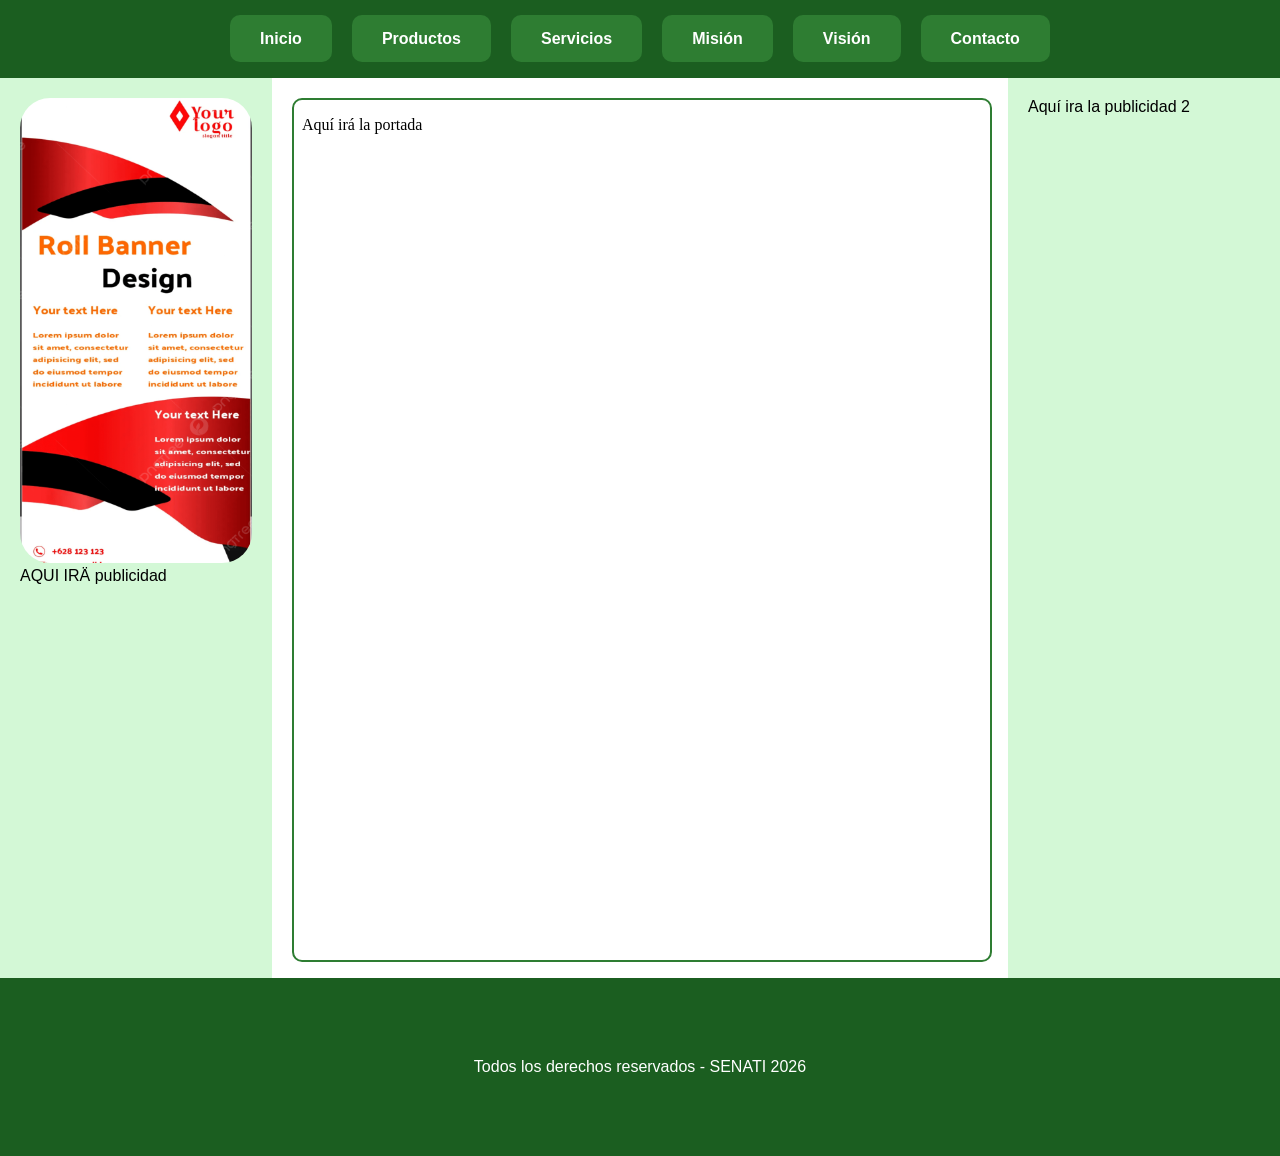
<file: index.html>
<!DOCTYPE html>
<html lang="es">
<head>
    <meta charset="UTF-8">
    <meta name="viewport" content="width=device-width, initial-scale=1.0">
    <title>Mi página</title>
    <link rel="icon" href="iconos/icono.png">
    <link rel="stylesheet" href="estilos/estilos.css">

</head>
<body>

<header>
    <nav>
        <input type="checkbox" id="activadormenu">
        <label for="activadormenu" id="hamburguesa">&#9776;</label>
        <ul id="menu">
            <li><a href="inicio.html" target="contenidoframe">Inicio</a></li>
            <li><a href="productos.html" target="contenidoframe">Productos</a></li>
            <li><a href="servicios.html" target="contenidoframe">Servicios</a></li>
            <li><a href="mision.html" target="contenidoframe">Misión</a></li>
            <li><a href="vision.html" target="contenidoframe">Visión</a></li>
            <li><a href="contacto.html" target="contenidoframe">Contacto</a></li>
        </ul>
    </nav>
</header>
<div id="contenedor">
    <div id="publicidad">
        <img src="imagenes/publicidad/publicidad_350.png" alt="">
        <p>AQUI IRÄ publicidad</p>
    </div>
    <div id="contenido">
        <iframe name="contenidoframe" src="inicio.html" frameborder="1"></iframe>
    </div>
    <div id="publicidad">
        <p>Aquí ira la publicidad 2</p>
    </div>
</div>
<footer>
    <p>Todos los derechos reservados - SENATI 2026</p>
</footer>
</body>
</html>
</file>
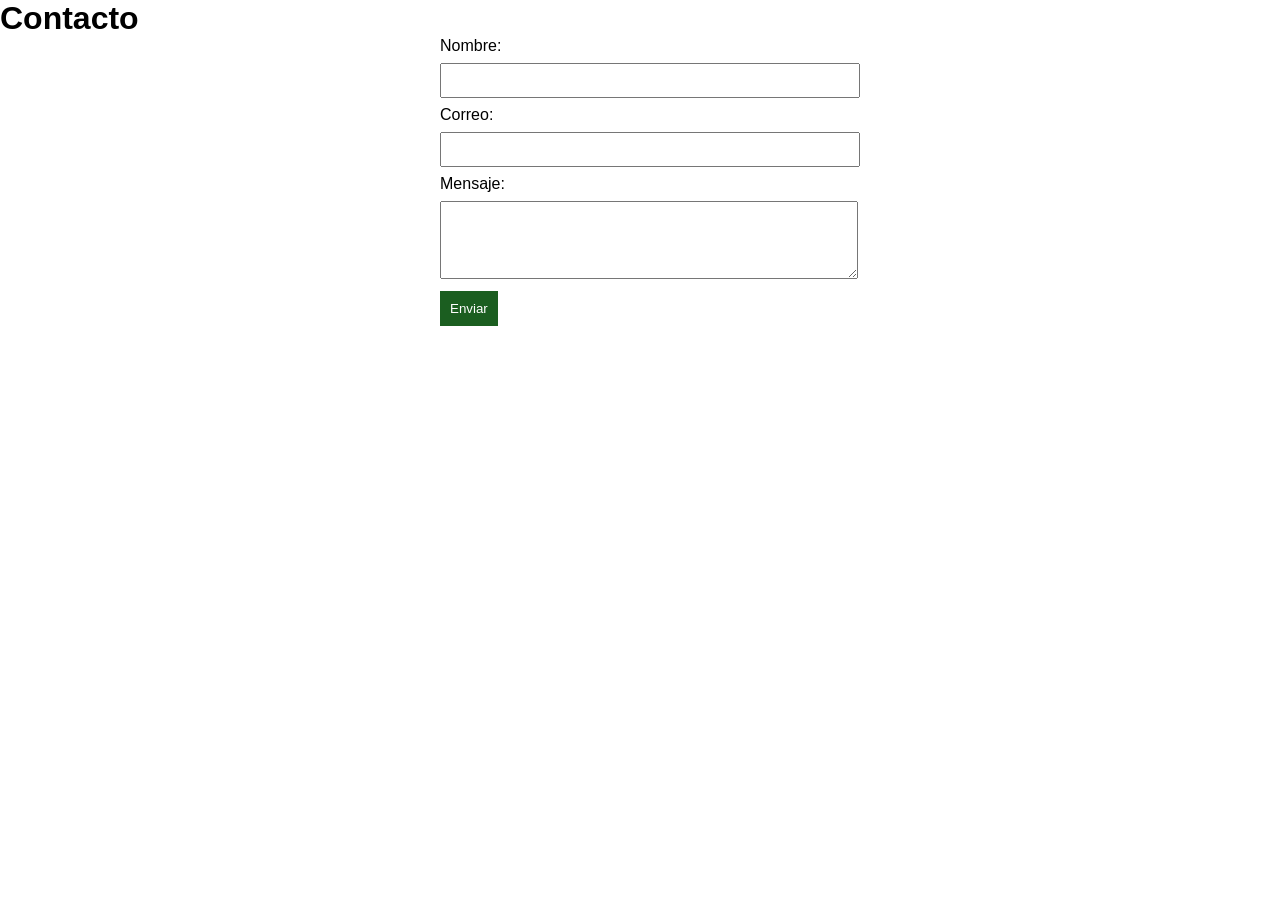
<file: contacto.html>
<!DOCTYPE html>
<html lang="es">
<head>
    <meta charset="UTF-8">
    <meta name="viewport" content="width=device-width, initial-scale=1.0">
    <title>Contacto</title>
    <link rel="stylesheet" href="estilos/estilos.css">
</head>
<body>
<div class="contenido">
    <h1>Contacto</h1>
    <form>
        <label>Nombre:</label>
        <input type="text" name="nombre" required>

        <label>Correo:</label>
        <input type="email" name="correo" required>

        <label>Mensaje:</label>
        <textarea name="mensaje" rows="4" required></textarea>

        <button type="submit">Enviar</button>
    </form>
</div>
</body>
</html>
</file>
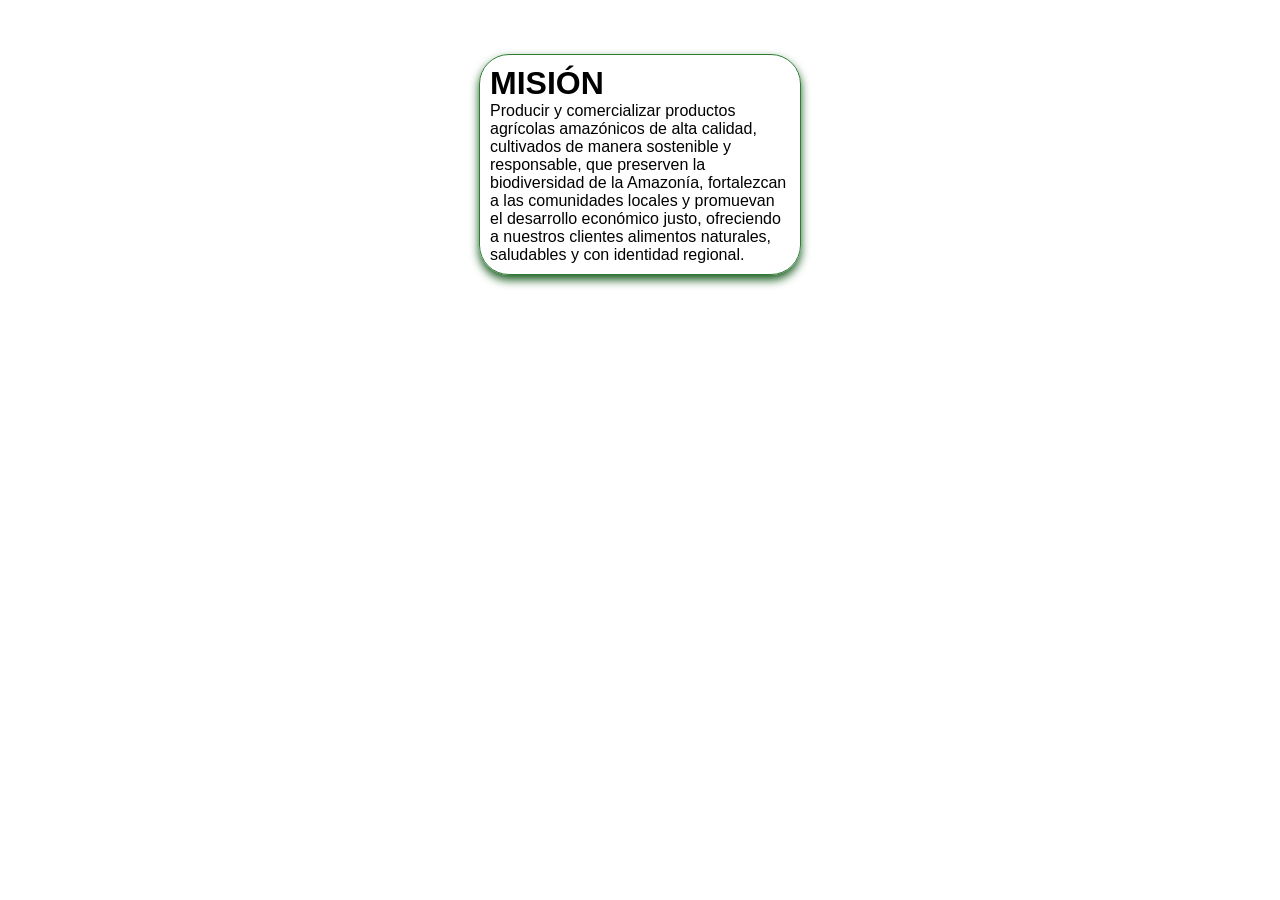
<file: mision.html>
<!DOCTYPE html>
<html lang="es">
<head>
    <meta charset="UTF-8">
    <meta name="viewport" content="width=device-width, initial-scale=1.0">
    <title>Misión</title>
    <link rel="stylesheet" href="estilos/estilos.css">
</head>
<body>
    <br>
    <br>
    <br>
<div class="mis-vis">
    <h1>MISIÓN</h1>
    <p>Producir y comercializar productos agrícolas amazónicos de alta calidad, cultivados de manera sostenible y responsable, que preserven la biodiversidad de la Amazonía, fortalezcan a las comunidades locales y promuevan el desarrollo económico justo, ofreciendo a nuestros clientes alimentos naturales, saludables y con identidad regional.</p>
</div>
</body>
</html>
</file>
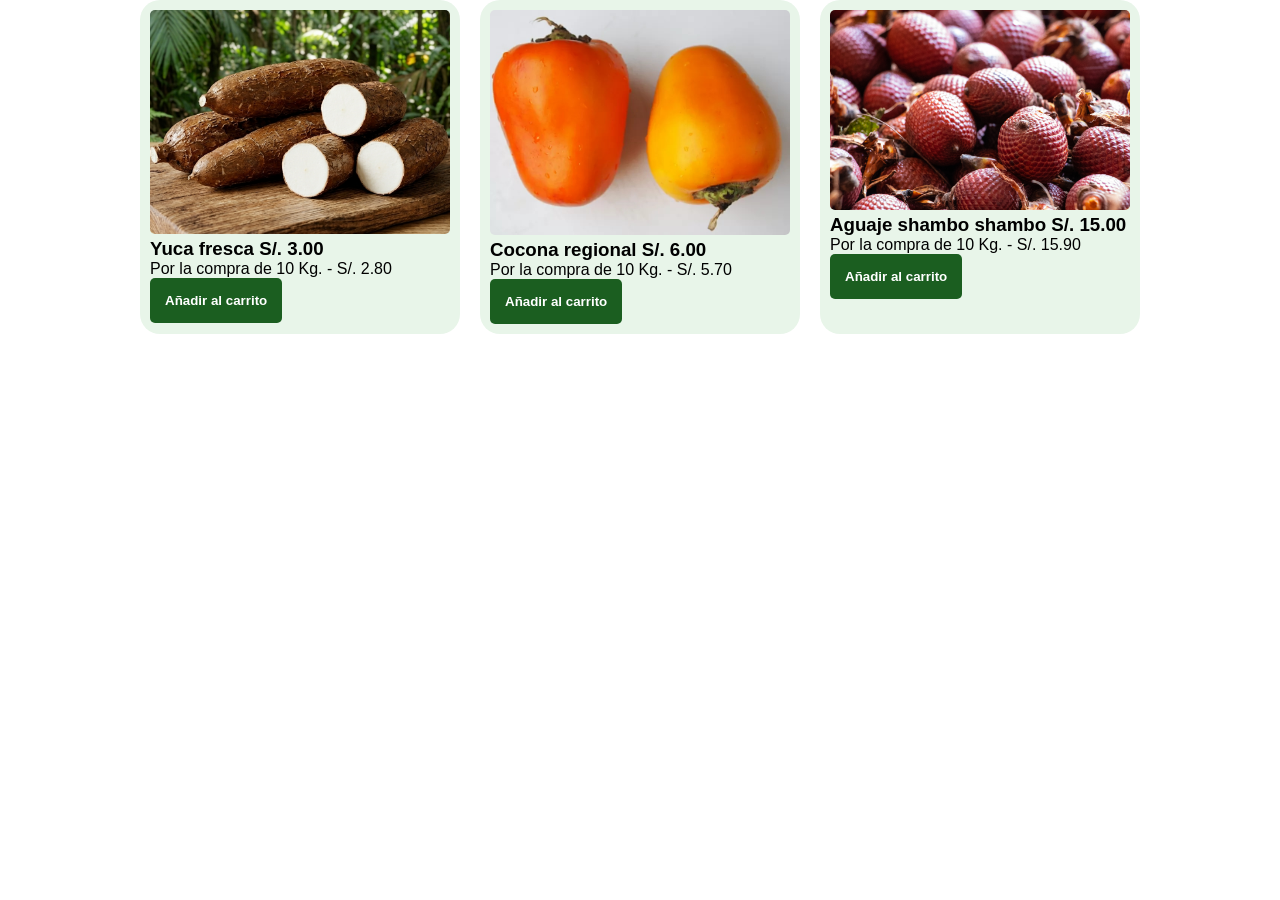
<file: productos.html>
<!DOCTYPE html>
<html lang="es">
<head>
    <meta charset="UTF-8">
    <meta name="viewport" content="width=device-width, initial-scale=1.0">
    <title>Productos</title>
    <link rel="stylesheet" href="estilos/estilos.css">
</head>
<body>

<div id="galeria">
    <div class="prod-serv">
        <img src="imagenes/Productos/yuca.png" alt="yuca">
        <h3>Yuca fresca S/. 3.00</h3>
        <p>Por la compra de 10 Kg. - S/. 2.80</p>
         <button> Añadir al carrito</button>
    </div>
        <div class="prod-serv">
        <img src="imagenes/Productos/cocona.jpg" alt="cocona">
        <h3>Cocona regional S/. 6.00</h3>
        <p>Por la compra de 10 Kg. - S/. 5.70</p>
        <button> Añadir al carrito</button>
    </div>
        <div class="prod-serv">
        <img src="imagenes/Productos/aguaje.jpg" alt="Aguaje">
        <h3>Aguaje shambo shambo S/. 15.00</h3>
        <p>Por la compra de 10 Kg. - S/. 15.90</p>
         <button> Añadir al carrito</button>
    </div>
</div>
</body>
</html>
</file>
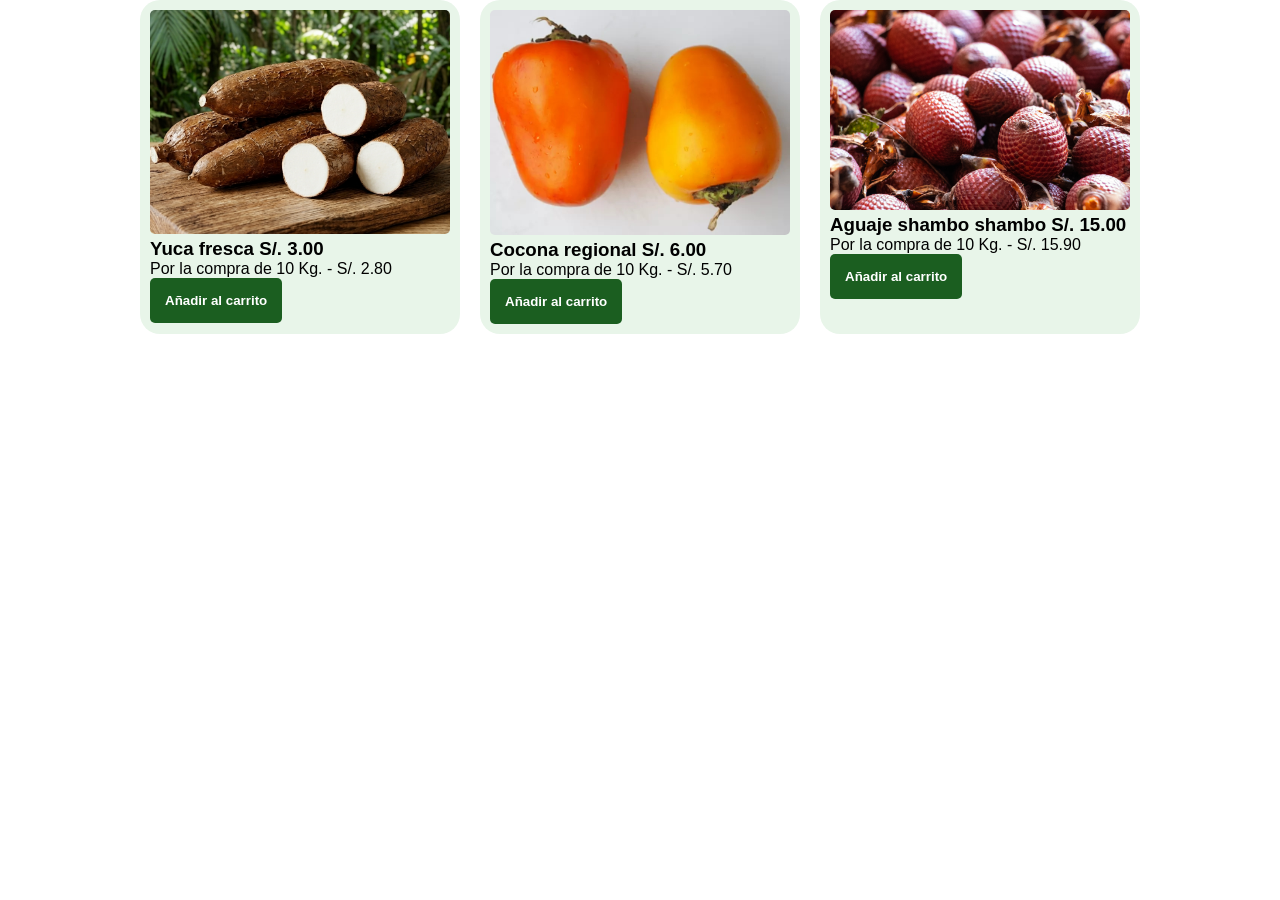
<file: servicios.html>
<!DOCTYPE html>
<html lang="es">
<head>
    <meta charset="UTF-8">
    <meta name="viewport" content="width=device-width, initial-scale=1.0">
    <title>Servicios</title>
    <link rel="stylesheet" href="estilos/estilos.css">
</head>
<body>
<div id="galeria">
    <div class="prod-serv">
        <img src="imagenes/Productos/yuca.png" alt="yuca">
        <h3>Yuca fresca S/. 3.00</h3>
        <p>Por la compra de 10 Kg. - S/. 2.80</p>
         <button> Añadir al carrito</button>
    </div>
        <div class="prod-serv">
        <img src="imagenes/Productos/cocona.jpg" alt="cocona">
        <h3>Cocona regional S/. 6.00</h3>
        <p>Por la compra de 10 Kg. - S/. 5.70</p>
        <button> Añadir al carrito</button>
    </div>
        <div class="prod-serv">
        <img src="imagenes/Productos/aguaje.jpg" alt="Aguaje">
        <h3>Aguaje shambo shambo S/. 15.00</h3>
        <p>Por la compra de 10 Kg. - S/. 15.90</p>
         <button> Añadir al carrito</button>
    </div>
</div>
</body>
</html>
</file>
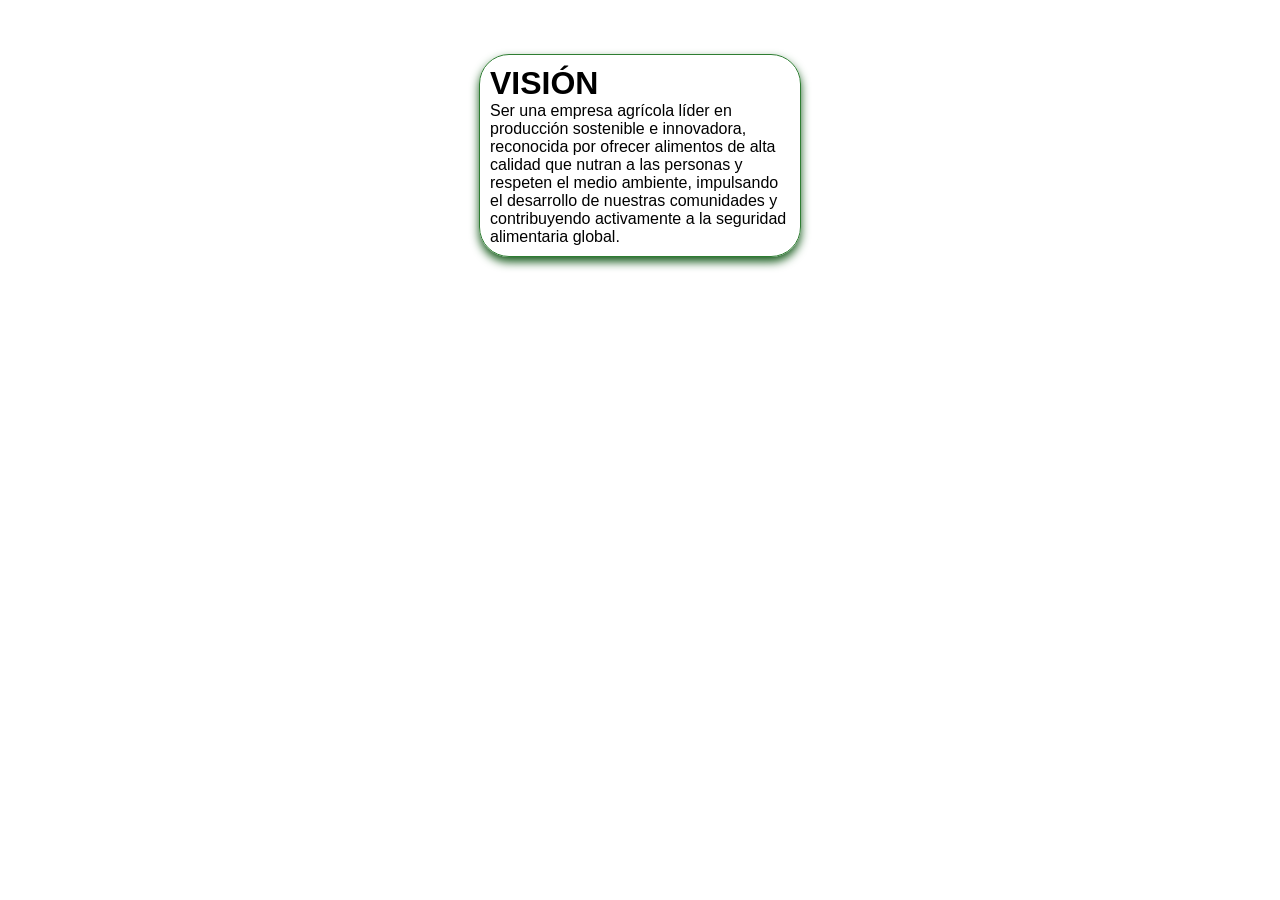
<file: vision.html>
<!DOCTYPE html>
<html lang="es">
<head>
    <meta charset="UTF-8">
    <meta name="viewport" content="width=device-width, initial-scale=1.0">
    <title>Visión</title>
    <link rel="stylesheet" href="estilos/estilos.css">
</head>
<body>
<br>
    <br>
    <br>
<div class="mis-vis">
    <h1>VISIÓN</h1>
    <p>Ser una empresa agrícola líder en producción sostenible e innovadora, reconocida por ofrecer alimentos de alta calidad que nutran a las personas y respeten el medio ambiente, impulsando el desarrollo de nuestras comunidades y contribuyendo activamente a la seguridad alimentaria global.</p>
</div>
</body>
</html>
</file>
<file: estilos/estilos.css>
/*Aquí se personaliza todo las etiqueta HTML de las página*/
* {
    margin: 0; 
    padding: 0;  
}
/*AQUÍ OCULTO EL ÍCONO DE HAMBURGUESA*/
#activadormenu{
    display: none;
}
#hamburguesa{
    display: none;
    font-size: 30px;
    color: #d3f8d6;
    /*padding: 900px;*/
    cursor: pointer;
}


/*aQUÍ SE PERSONALIZA EL CUERPO, LA ETIQUEta BODY*/
body{
    font-family: Arial, Helvetica, sans-serif;
    background-color: #ffffff;
}
/*AQUÍ SE PERSONALIZA LA CABECERA DE LA PÁGINA*/
header{
    background-color: #1B5E20;
    color: white;
    text-align: center;
}
/*AQUÍ SE PERSONALIZA EL MENÚ DE LA PÁGINA*/
#menu {
list-style: none;
display: flex;
justify-content: center;
gap: 20px;
padding: 30px;
}
/*AQUI SE PERSONALIZA LOS BOTONES*/
#menu a{
    text-decoration: none;
    background-color: #2E7D32;
    color: white;
    padding: 15px 30px;
    border-radius: 10px;
    font-weight: bold;
   transition: all 0.3s ease;
}
/*CAMBIO DE COLOR DE LOS BOTONES*/
#menu a:hover{
    background-color: #43a047;
    transform: translateY(-5px);
}
/*AQUI VOY A PERSONALIZAR EL CONTENEDOR*/
#contenedor{
    display: flex;
    min-height: 400px;
    height: 100vh;
}
/*AQUI PERSONALIZO PUBLICIDAD 1 Y 2*/
#publicidad{
    width: 20%;
    background-color: #d3f8d6;
    padding: 20px;
}
#publicidad img{
width: 100%;
border-radius: 30px;
}
#publicidad img:hover{
    -webkit-transform: rotate(360deg);transform: rotate(360deg);
}

/*AQUÍ VOY A PERSONALIZAR LA SECCIÓN DE CONTENIDO*/
#contenido{
    width: 60%;
    background-color: rgb(255, 255, 255);
    padding: 20px;
}
/*AQUI PERSONALIZO EL IFRAME*/
iframe{
    width: 100%;
    height: 100%;
    border: 2px solid #2E7D32;
    border-radius: 10px;
}
/*AQUÍ PERSONALIZO PRODUCTOS Y SERVISIOS*/
#galeria {
    display: grid;
    grid-template-columns: repeat(3, auto);
    gap: 20px;
    justify-content: center;
}
.prod-serv{
    background-color: #E8F5E9;
    max-width: 300px;
    padding: 10px;
    border-radius: 20px;
}
.prod-serv img{
    width: 100%;
    border-radius: 5px;
}
.prod-serv:hover{
    box-shadow: 0px 5px 10px #1B5E20;
}
.prod-serv button{
    background-color: #1B5E20;
    color: #ffffff;
    font-weight: bold;
    padding: 15px;
    border-radius: 5px;
    cursor: pointer;
}
.prod-serv button:hover{
    background-color: #43a047;
    border: none;
}
/*  aQUI VOY A PERSONALIZAR LA MISIÓN Y VISIÓN*/
.mis-vis{
    border: 1px solid #2E7D32;
    width: 300px;
    border-radius: 30px;
    padding: 10px;
    margin: auto;
    box-shadow: 0px 5px 10px #1B5E20;
}
/*AQUI PERSONALIZO CONTACTO*/
form {
    max-width: 400px;
    margin: auto;
    text-align: left;
}

input, textarea {
    width: 100%;
    padding: 8px;
    margin: 8px 0;
}

button {
    padding: 10px;
    background-color: #1B5E20;
    color: white;
    border: none;
    cursor: pointer;
}

button:hover {
    background-color: #43a047;
}
/*AQUÍ PERSONALIZO EL PIE DE PÁGINA*/
footer{
    background-color: #1B5E20;
    color: white;
    text-align: center;
    padding: 80px;
}

/* AQUI VOY A HACER QUE LA PÁGINA SEA RESPONSIVO CON MEDIA QUERIES*/
@media (max-width: 768px){
    /*AQUÍ MUESTRO EL BOTON HAMBURGUESA*/
    #hamburguesa{
        display: block;
    }
    #activadormenu:checked + #hamburguesa + #menu{
        display: flex;
    }
    #menu{
        display: none;
        flex-direction: column;
        padding: 0px;
        gap: 1px;
     }
#menu a{
    display: flex;
    justify-content: center;
}
#contenedor{
    flex-direction: column;
}
#publicidad,
#contenido{
    width: 100%;
}

#publicidad img{
    margin: 0px 150px;
width: 200px;
border-radius: 30px;
}

iframe {
    height: 600px;
}
#galeria{
    grid-template-columns: repeat(1, auto);
}

}
</file>
